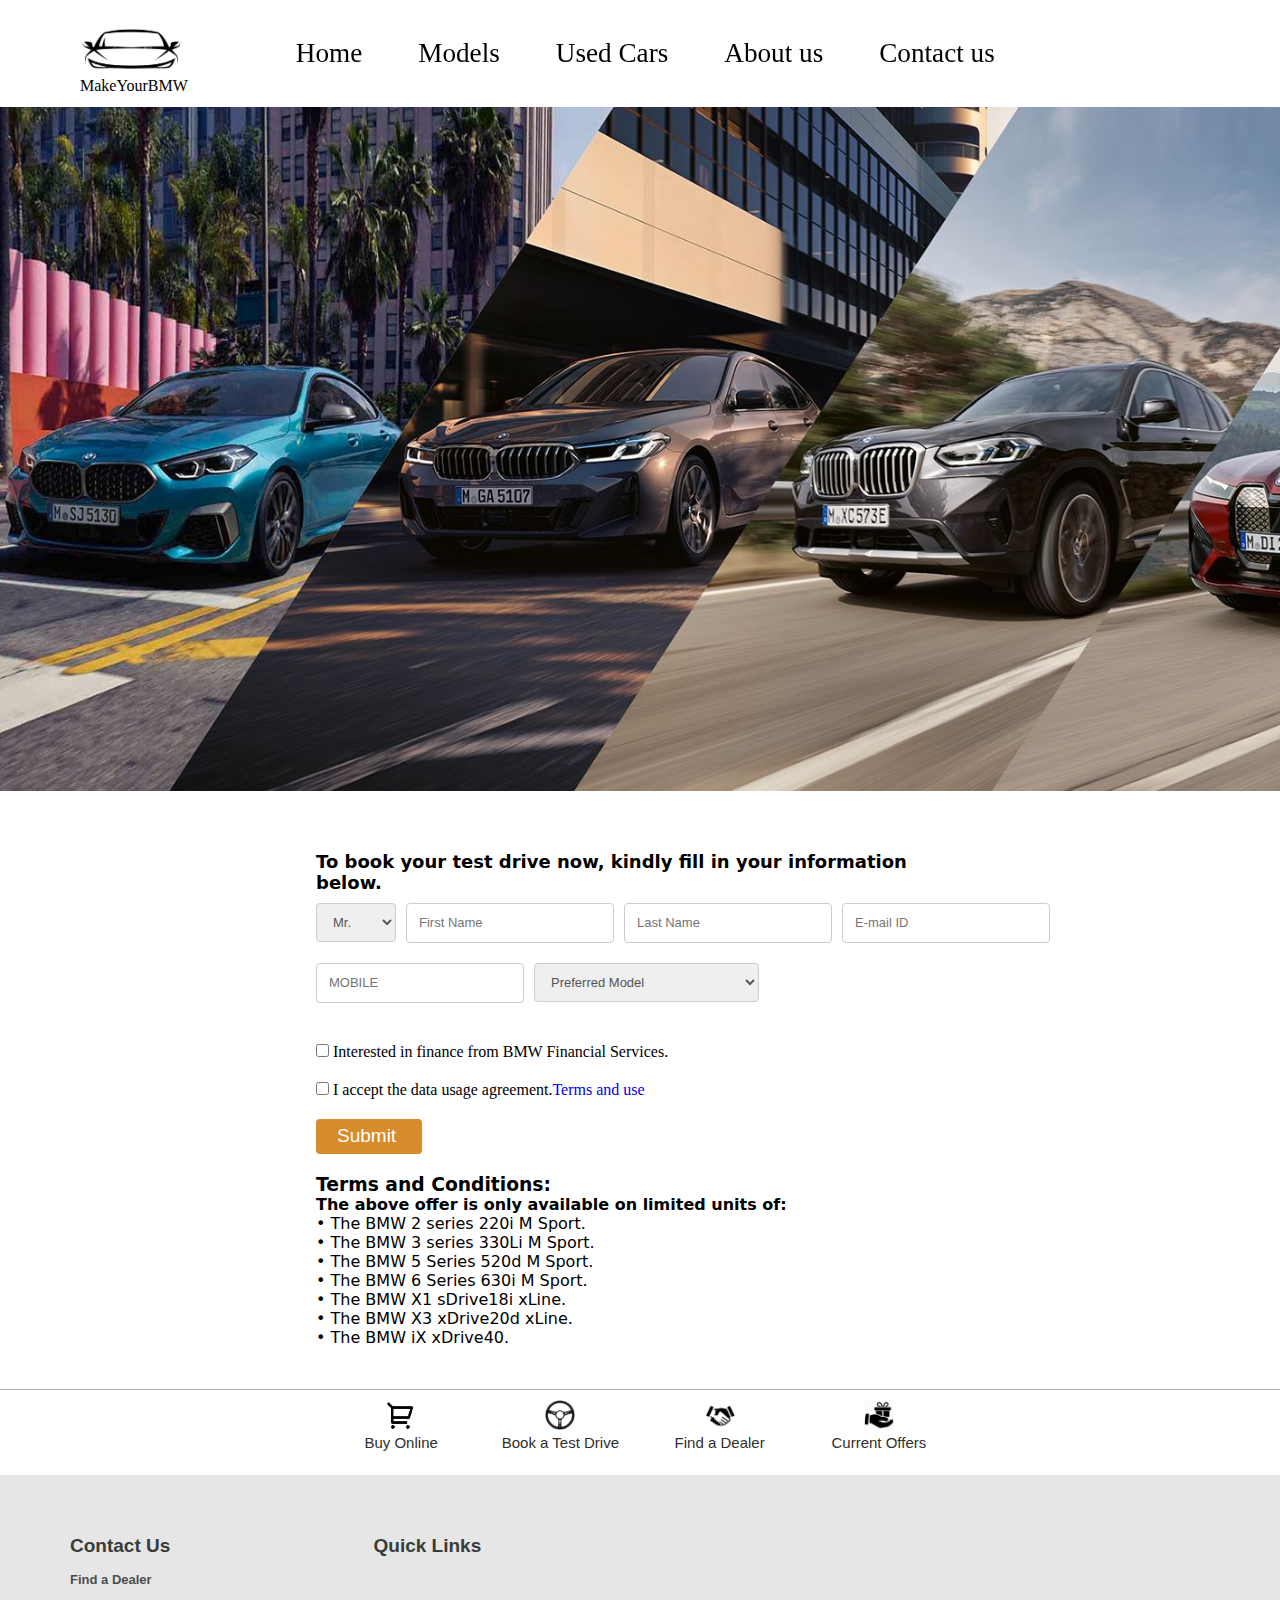
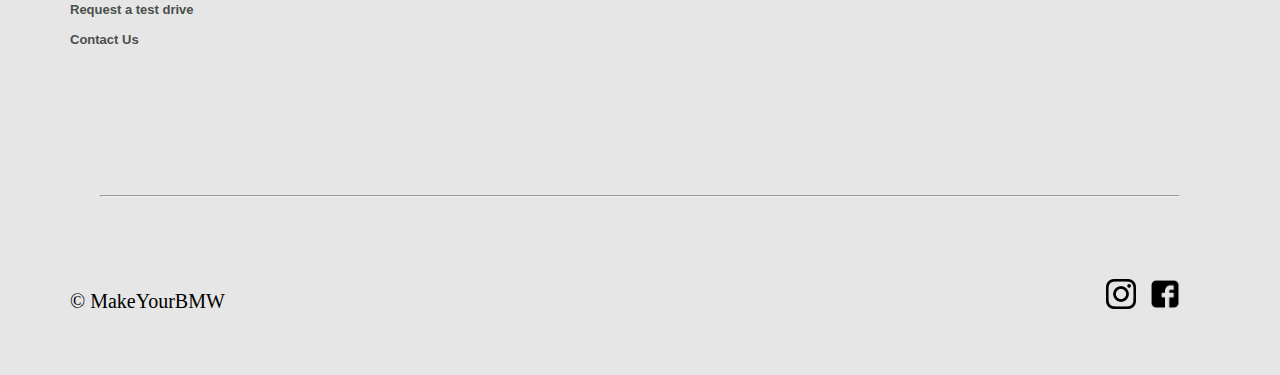
<file: VS_codes/test.html>
<!DOCTYPE html>
<html lang="en">
<head>
    <meta charset="UTF-8">
    <meta name="viewport" content="width=device-width, initial-scale=1.0">
    <title>Test Drive</title>
    <link rel="stylesheet" href="test.css">
    <link rel="icon" href="logobmw.png" type="image/x-icon">
</head>
<body>
    
    <nav id="navbar">
        <div id="logo">
            <img src="logobmw.png" alt="car_logo">
            <p>MakeYourBMW</p>
        </div>
        <ul>
            <li class="options"><a href="#">Home</a></li>
            <li class="options"><a href="#">Models</a></li>
            <li class="options"><a href="#">Used Cars</a></li>
            <li class="options"><a href="#">About us</a></li>
            <li class="options"><a href="#">Contact us</a></li>

        </ul>
    </nav>
    <div class="testDrivePhoto">
        <img src="testdrive.jpg" alt="car_images">
    </div>
<form>
    <div id="container">
      <div class="first_section_form">
        <h4 id="heading">To book your test drive now, kindly fill in your information below.</h4>
        <div class="first_box_form">
            <div class="title_box">
               <select class="title form_control">
                   <option >Title</option>
                   <option value="Dr.">Dr.</option>
                   <option value="Mr." selected="selected">Mr.</option>
                   <option value="Mrs.">Mrs.</option>
                   <option value="Ms.">Ms.</option>
               </select>
            </div>
            <div class="firstname_box">
                <input type="text" placeholder="First Name" name="firstname" class="firstname form_control">
            </div>
            <div class="lastname_box">
                <input type="text" placeholder="Last Name" name="lastname" class="lastname form_control">
            </div>
            <div class="email_box">
                <input type="text" placeholder="E-mail ID" name="email_id" class="email form_control">
            </div>   
        </div>
        <div class="first_box_form">
            <div>
                <input type="text" placeholder="MOBILE"  class="mobile form_control">
            </div>
            <div>
                <select class="prefferedmodel form_control">
                    <option selected="selected">Preferred Model</option>
                    <option value=""></option>
                    <option value=""></option>
                    <option value=""></option>
                    <option value=""></option>
                    <option value=""></option>
                    <option value=""></option>
                    <option value=""></option>
                    <option value=""></option>
                    <option value=""></option>
                    <option value=""></option>
                </select>
            </div>
            
        </div>
        <div class="conditions">
            <input type="checkbox" >
            <span >
                Interested in finance from BMW Financial Services.
            </span>
        </div>
        <div class="conditions">
            <input type="checkbox">
            <span>
                I accept the data usage agreement.<a href="#" style="text-decoration: none;">Terms and use</a>
            </span>
            
        </div>
        <button>Submit</button>
      </div>
     <div class="content" >
       <h3  id="terms">Terms and Conditions:</h3>
       <p ></p>
     </div>
    
    <div class="content">
        <h4 >The above offer is only available on limited units of:</h4>
        <p>• The BMW 2 series 220i M Sport.<br>
            • The BMW 3 series 330Li M Sport.<br>
            • The BMW 5 Series 520d M Sport.<br>
            • The BMW 6 Series 630i M Sport.<br>
            • The BMW X1 sDrive18i xLine.<br>
            • The BMW X3 xDrive20d xLine.<br>
            • The BMW iX xDrive40.
        </p>
    </div>

    <br>
    <br>
    

</div>
</form>

<nav id="salesNav">
    <div>
        <ul class="salesNav_strip">
            <li class="salesNav_img_sales" >
                <a href="#" class="shopping_link" >
                    <span>
                        <img src="shopping_cart.png" alt="shopping_cart" class="sticky_navbar_icons">
                    </span>
                    <br>
                    <span class="salesNav_label">
                        Buy Online
                    </span>
                   
                </a>
            </li>
            <li class="salesNav_img_sales">
                <a href="#" class="shopping_link" >
                    <span>
                        <img src="book a test drive.png" alt="shopping_cart" class="sticky_navbar_icons">
                    </span>
                    <br>
                    <span class="salesNav_label">
                        Book a Test Drive
                    </span>
                   
                </a>

            </li>
            <li class="salesNav_img_sales">
                <a href="#" class="shopping_link" >
                    <span>
                        <img src="find a dealer.png" alt="shopping_cart" class="sticky_navbar_icons" id="find_a_dealer">
                    </span>
                    <br>
                    <span class="salesNav_label">
                        Find a Dealer
                    </span>
                   
                </a>

            </li>
            <li class="salesNav_img_sales">
                <a href="#" class="shopping_link" >
                    <span>
                        <img src="offers-icon.png" alt="shopping_cart" class="sticky_navbar_icons">
                    </span>
                    <br>
                    <span class="salesNav_label">
                        Current Offers
                    </span>
                   
                </a>

            </li>
        </ul>
    </div>
</nav>


<br>
<footer>
    <div class="footer_container">
        <div class="footer_details">
            <div class="footer_contactUs">
                <h4 class="footer_headings">
                    Contact Us
                </h4>
                <ul class="footer_lists_options">
                    <li class="footer_contact_list">
                        <a href="#">
                            <strong>
                             Find a Dealer
                            </strong>
                        </a>
                    </li>
                    <li class="footer_contact_list">
                        <a href="#"> 
                            <strong>  
                             Request a test drive
                            </strong> 
                        </a>
                    </li>
                    <li class="footer_contact_list">
                        <a href="#">
                            <strong>
                                Contact Us
                            </strong>  
                        </a>
                    </li>
                </ul>
            </div>
            <div class="footer_quickLinks">
                <h4 class="footer_headings">
                    Quick Links
                </h4>
                <ul class="footer_lists_options">


                </ul>

            </div>
        </div>
    </div>
    <hr>
    <div class="copyright">
        <p>© MakeYourBMW</p>
    </div>
    <div class="social_media">
        <ul id="social_list">
            <li style=" list-style: none;">
                <img src="logo-instagram.png" alt="insta logo" class="sticky_navbar_icons" id="insta">
                <img src="facebook-logo.png" alt="facebook logo" class="sticky_navbar_icons">
            </li>
        </ul> 
    </div>
</footer>
</body>
</html>
</file>
<file: VS_codes/test.css>
*{
    margin: 0;
    padding: 0;
}


#logo
{
    margin: 12px 21px;
    text-align: center;
}

#logo img
{
    height: 61px;
    margin: 0px 26px 0px 21px;
}

#navbar
{
    display: flex;
    align-items: center;
    
}
#navbar ul
{
    display: flex;
}
#navbar ul li
{
    list-style: none;
    font-size: 1.7rem;
}
#navbar ul li a
{
   display: block;
   padding: 3px 28px;
   text-decoration: none;
   
}
#navbar ul li a
{background-image: linear-gradient(
      to right,
      rgb(214,140,43),
      rgb(214, 140, 43) 50%,
      #000 50%
    );
    background-size: 200% 100%;
    background-position: -100%;
    position: relative;
    background-clip: text;
    -webkit-background-clip: text;
    -webkit-text-fill-color: transparent;
    transition: all 0.3s ease-in-out;
}
  
  
#navbar ul li a:before
{
    content: '';
    background:rgb(214, 140, 43);
    display: block;
    position: absolute;
    bottom: -3px;
    left: 0;
    width: 0;
    height: 3px;
    transition: all 0.3s ease-in-out;
}
  
#navbar ul li a:hover
{
   background-position: 0;
}
  
#navbar ul li a:hover::before
{
    width:100%;
}

.testDrivePhoto img
{
    height: auto;
    width: auto;
    max-width: 1519px;
}

#container
{
    height:auto ;
    margin-top:50px;
    margin-left: 150px;
    margin-right: 140px;
    padding: 6px 166px ;
    text-align: center;

}
.first_section_form
{
    text-align: left;
}
.first_box_form
{
    display: flex;
}

#heading
{
    font-family: system-ui, -apple-system, BlinkMacSystemFont, 'Segoe UI', Roboto, Oxygen, Ubuntu, Cantarell, 'Open Sans', 'Helvetica Neue', sans-serif;
    font-size: 18px;
    margin-bottom: 10px;
}
.form_control
{
    display: block;
    border-radius: 4px;
    padding: 6px 12px;
    margin-bottom: 20px;
    color: #555;
    border: 1px solid #ccc;
    height: 26px;
    font-size: 13px;
}
.title
{
    width: 80px;
    margin-right: 10px;
    height: 39px;
}
.title:hover
{
    cursor: pointer;
    box-shadow: rgb(214, 140, 43);
}

input:focus
{
    outline: none;
    border-color: rgb(214, 140, 43);
    box-shadow: 0 0 10px rgb(214,140,43);
}
select:focus
{
    outline: none;
    border-color: rgb(214, 140, 43);
    box-shadow: 0 0 10px rgb(214, 140, 43);
}
.firstname
{
    margin-right: 10px;
    width: 182px;
}
.lastname
{
    margin-right: 10px;
    width: 182px;
}
.email
{
    width: 182px;
}
.mobile
{
    width: 182px;
    margin-right: 10px;
    
}
.prefferedmodel
{
    width: 225px;
    margin-right: 10px;
    height: 39px;
}
.conditions
{
    text-align: left;
    margin: 20px 0px;
}

button
{
    display: block;
    height: 35px;
    margin: 20px 0px;
    background-color: rgb(214, 140, 43);
    color: white;
    width: 106px;
    border: 0px;
    text-align: left;
    padding-left: 21px;
    font-family: Arial, Helvetica, sans-serif;
    font-size: 19px;
    border-radius: 4px;
}

button:hover
{
    background-color: rgb(153, 96, 21);
    cursor: pointer;
}
.content
{
    text-align: left;
    font-family: system-ui, -apple-system, BlinkMacSystemFont, 'Segoe UI', Roboto, Oxygen, Ubuntu, Cantarell, 'Open Sans', 'Helvetica Neue', sans-serif
}

#salesNav
{
    height: auto;
    max-height: 67.4px;
    text-align: center;
    border-top: 1px solid rgba(144, 138, 138, 0.711) ;
    
}


.salesNav_strip
{
    list-style: none;
    margin: 0px auto;
    display: flex;
    width: 100%;
    max-width: 637px;
}
.shopping_link
{
    font-family: Arial, Helvetica, sans-serif;
    color: #302e2e;
    text-decoration: none;
    font-size: 15px;
    width: 159.99px;
    text-align: center;
}


.sticky_navbar_icons
{
    height: 30px; 
}



.salesNav_img_sales
{
    margin-top: -2px;
    border-top: 5px;
    border-top-width: 5px;
    border-top-style: solid;
    border-top-color: transparent;
    padding-top: 7px;
    padding-bottom: 10px;
    display: inline-block;
    list-style: none;
    width: 159.99px;
    text-align: center;
    
}

footer
{
    
    position: absolute;
    right: 0;
    left: 0; 
    max-height: 1000px;
    height: 500px;
    background-color: #e6e6e6;

}
footer hr
{
    margin: 0px 100px;
}
.footer_headings
{
    font-size: 19px;
    color: #383c3a;
}
.footer_container
{
    height: 200px;
    padding: 60px 30px;
    display: block;
}
.footer_contactUs
{
    width: auto;
    float: left;
    padding-left: 40px;
    padding-right: 140px;
    color: #ddd;
    font-family: Source Sans Pro, sans-serif;
    font-size: 16px;
    
}

.footer_lists_options
{
    list-style: none;
    font-size: small;
}
.footer_contact_list
{
    margin: 15px 0px;
}
.footer_contact_list a 
{
  text-decoration: none;
  color: #4a4f4c;
}
.footer_contact_list a:hover
{
    color: #4a4f4cce;
}
.footer_quickLinks
{
    width: auto;
    float: left;
    padding-left: 40px;
    padding-right: 140px;
    color: #ddd;
    font-family: Source Sans Pro, sans-serif;
    font-size: 16px;
}

.copyright
{
    position: absolute;
    bottom: 62px;
    left: 70px;
    font-size: 20px;
    
}
.social_media
{
    position: absolute;
    bottom: 62px;
    right: 100px;
   

}
.social_list
{
    display: flex;
}
#insta
{
    margin: 0px 10px;

}
</file>
